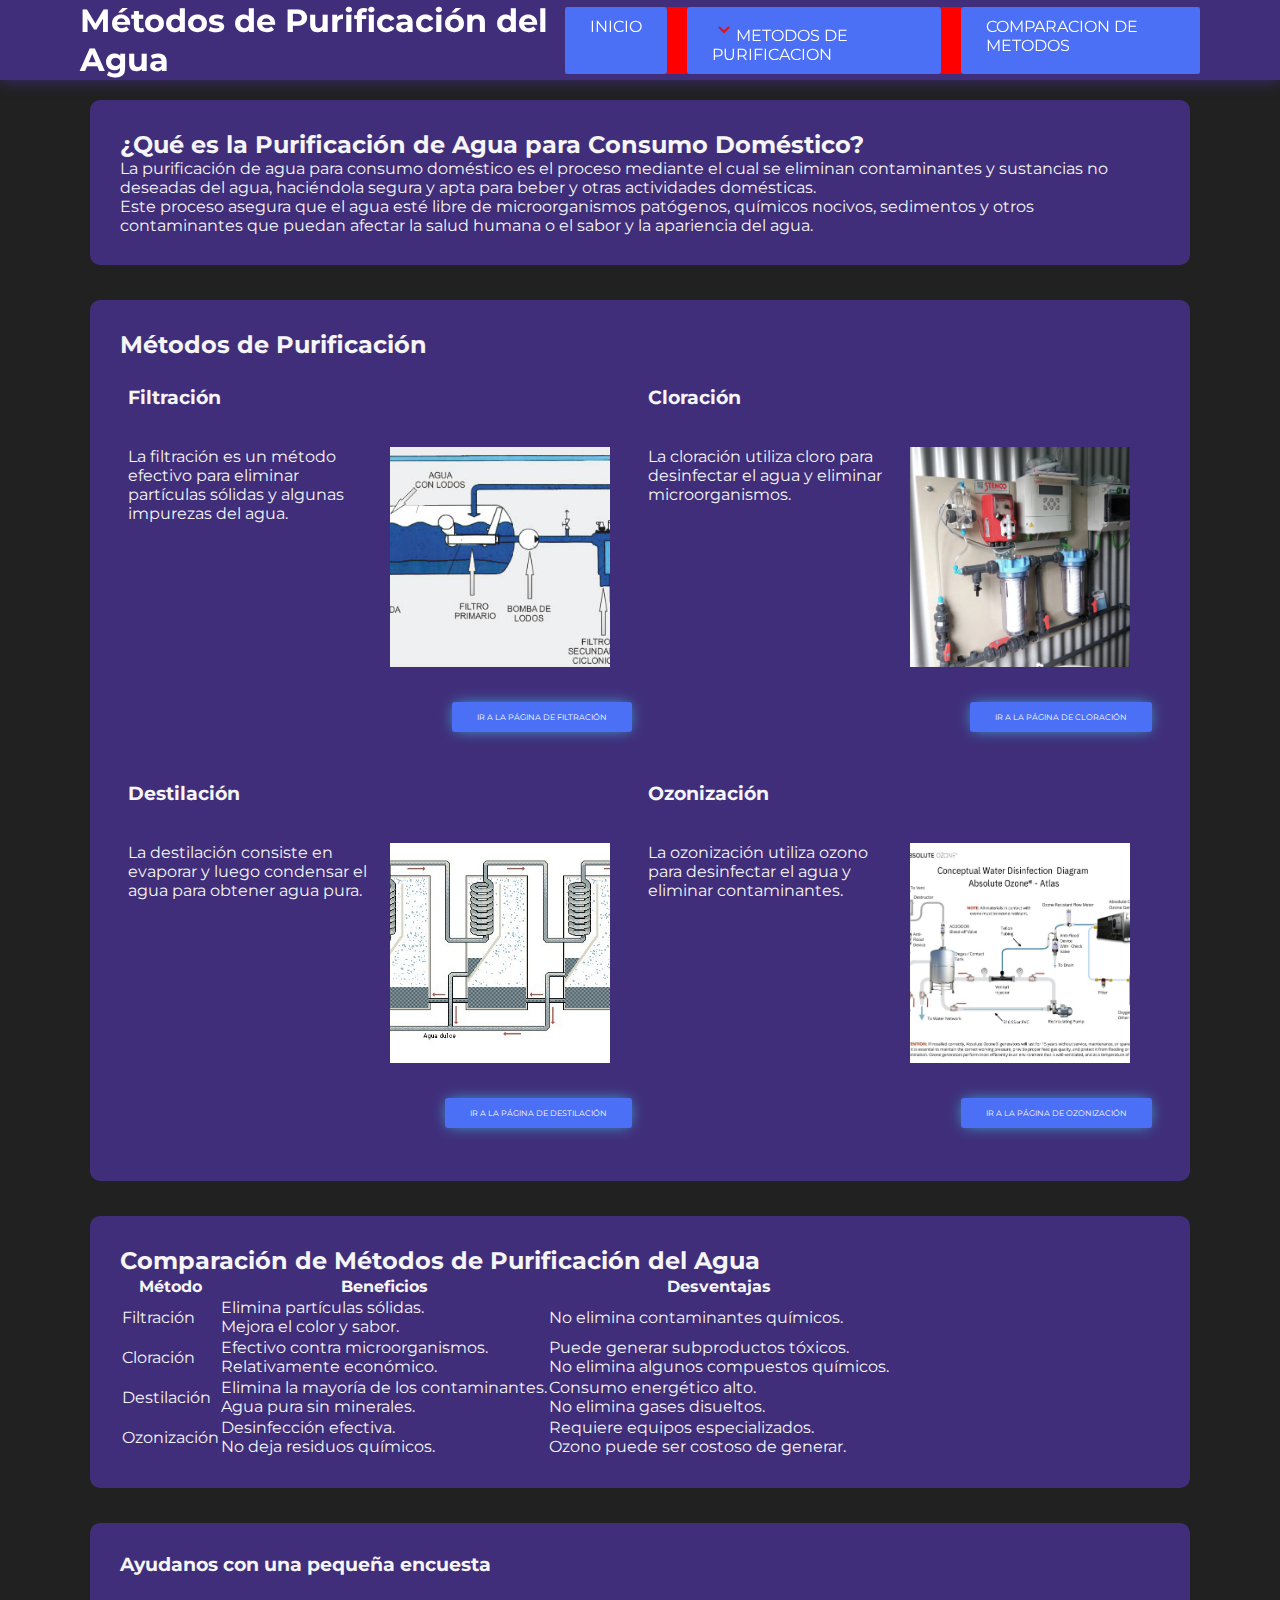
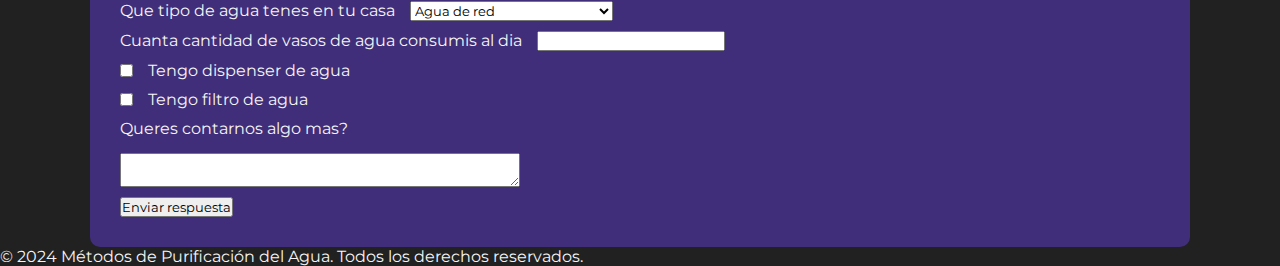
<file: Purificación de agua 2.0/index.html>
<!DOCTYPE html>
<html lang="es-AR">
  <head>
    <meta charset="UTF-8" />
    <meta name="viewport" content="width=device-width, initial-scale=1.0" />
    <link rel="stylesheet" href="estilos.css" />
    <title>Purificación de agua</title>
  </head>

  <body>
    <header class="menu">
      <h1>Métodos de Purificación del Agua</h1>
      <nav style="background-color: red">
        <a class="boton" href="">Inicio</a>
        <a class="boton desplegable" href="">Metodos de purificacion</a>
        <a class="boton" href="">Comparacion de metodos</a>
      </nav>
    </header>
    <main>
      <section>
        <h2>¿Qué es la Purificación de Agua para Consumo Doméstico?</h2>
        <article>
          <p>
            La purificación de agua para consumo doméstico es el proceso
            mediante el cual se eliminan contaminantes y sustancias no deseadas
            del agua, haciéndola segura y apta para beber y otras actividades
            domésticas.
          </p>
          <p>
            Este proceso asegura que el agua esté libre de microorganismos
            patógenos, químicos nocivos, sedimentos y otros contaminantes que
            puedan afectar la salud humana o el sabor y la apariencia del agua.
          </p>
        </article>
      </section>

      <section>
        <h2>Métodos de Purificación</h2>
        <div class="contenedor">
          <article>
            <h3>Filtración</h3>
            <p>
              La filtración es un método efectivo para eliminar partículas
              sólidas y algunas impurezas del agua.
            </p>
            <img src="./imagenes/filtracion.jpg" alt="" />
            <a class="boton brillo-azul" href="./purificacion/filtracion.html"
              >Ir a la página de Filtración</a>
          </article>

          <article>
            <h3>Cloración</h3>
            <p>
              La cloración utiliza cloro para desinfectar el agua y eliminar
              microorganismos.
            </p>
            <img src="./imagenes/cloracion.jpg" alt="" />
            <a class="boton brillo-azul" href="./purificacion/cloracion.html"
              >Ir a la página de Cloración</a
            >
          </article>

          <article>
            <h3>Destilación</h3>
            <p>
              La destilación consiste en evaporar y luego condensar el agua para
              obtener agua pura.
            </p>
            <img src="./imagenes/destilacion.jpg" alt="" />
            <a class="boton brillo-azul" href="./purificacion/destilacion.html"
              >Ir a la página de Destilación</a
            >
          </article>

          <article>
            <h3>Ozonización</h3>
            <p>
              La ozonización utiliza ozono para desinfectar el agua y eliminar
              contaminantes.
            </p>
            <img src="./imagenes/ozonizacion.jpeg" alt="" />
            <a class="boton brillo-azul" href="./purificacion/ozonizacion.html"
              >Ir a la página de Ozonización</a
            >
          </article>
        </div>
      </section>

      <section>
        <h2>Comparación de Métodos de Purificación del Agua</h2>
        <table>
          <tr>
            <th>Método</th>
            <th>Beneficios</th>
            <th>Desventajas</th>
          </tr>
          <tr>
            <td>Filtración</td>
            <td>
              <ul>
                <li>Elimina partículas sólidas.</li>
                <li>Mejora el color y sabor.</li>
              </ul>
            </td>
            <td>
              <ul>
                <li>No elimina contaminantes químicos.</li>
              </ul>
            </td>
          </tr>
          <tr>
            <td>Cloración</td>
            <td>
              <ul>
                <li>Efectivo contra microorganismos.</li>
                <li>Relativamente económico.</li>
              </ul>
            </td>
            <td>
              <ul>
                <li>Puede generar subproductos tóxicos.</li>
                <li>No elimina algunos compuestos químicos.</li>
              </ul>
            </td>
          </tr>
          <tr>
            <td>Destilación</td>
            <td>
              <ul>
                <li>Elimina la mayoría de los contaminantes.</li>
                <li>Agua pura sin minerales.</li>
              </ul>
            </td>
            <td>
              <ul>
                <li>Consumo energético alto.</li>
                <li>No elimina gases disueltos.</li>
              </ul>
            </td>
          </tr>
          <tr>
            <td>Ozonización</td>
            <td>
              <ul>
                <li>Desinfección efectiva.</li>
                <li>No deja residuos químicos.</li>
              </ul>
            </td>
            <td>
              <ul>
                <li>Requiere equipos especializados.</li>
                <li>Ozono puede ser costoso de generar.</li>
              </ul>
            </td>
          </tr>
        </table>
      </section>
      <section class="encuesta">
        <h3>Ayudanos con una pequeña encuesta</h3>
        <form method="post">
          <div>
            <label for="tipoagua">Que tipo de agua tenes en tu casa</label>
            <select name="tipo de agua" id="tipoagua">
              <option value="agua de pozo">Agua de pozo</option>
              <option selected value="agua de red">Agua de red</option>
              <option value="bidones">Bidones de agua purificada</option>
            </select>
          </div>

          <div>
            <label for="vasosagua">Cuanta cantidad de vasos de agua consumis al dia</label>
            <input type="number" id="vasosagua" name="vasos de agua" />
          </div>

          <div>
            <input type="checkbox" name="tiene dispenser" id="dispenser" />
            <label for="dispenser"> Tengo dispenser de agua</label>
          </div>

          <div>
            <input type="checkbox" name="tiene filtro" id="filtro" />
            <label for="filtro"> Tengo filtro de agua</label>
          </div>

          <div class="comentario">
            <label for="comentario">Queres contarnos algo mas?</label>
            <textarea name="" id="comentario"> </textarea>
          </div>

          <div>
            <input type="submit" value="Enviar respuesta" />
          </div>

        </form>
      </section>
    </main>
    <footer>
      <p>
        © 2024 Métodos de Purificación del Agua. Todos los derechos reservados.
      </p>
    </footer>
  </body>
</html>
</file>
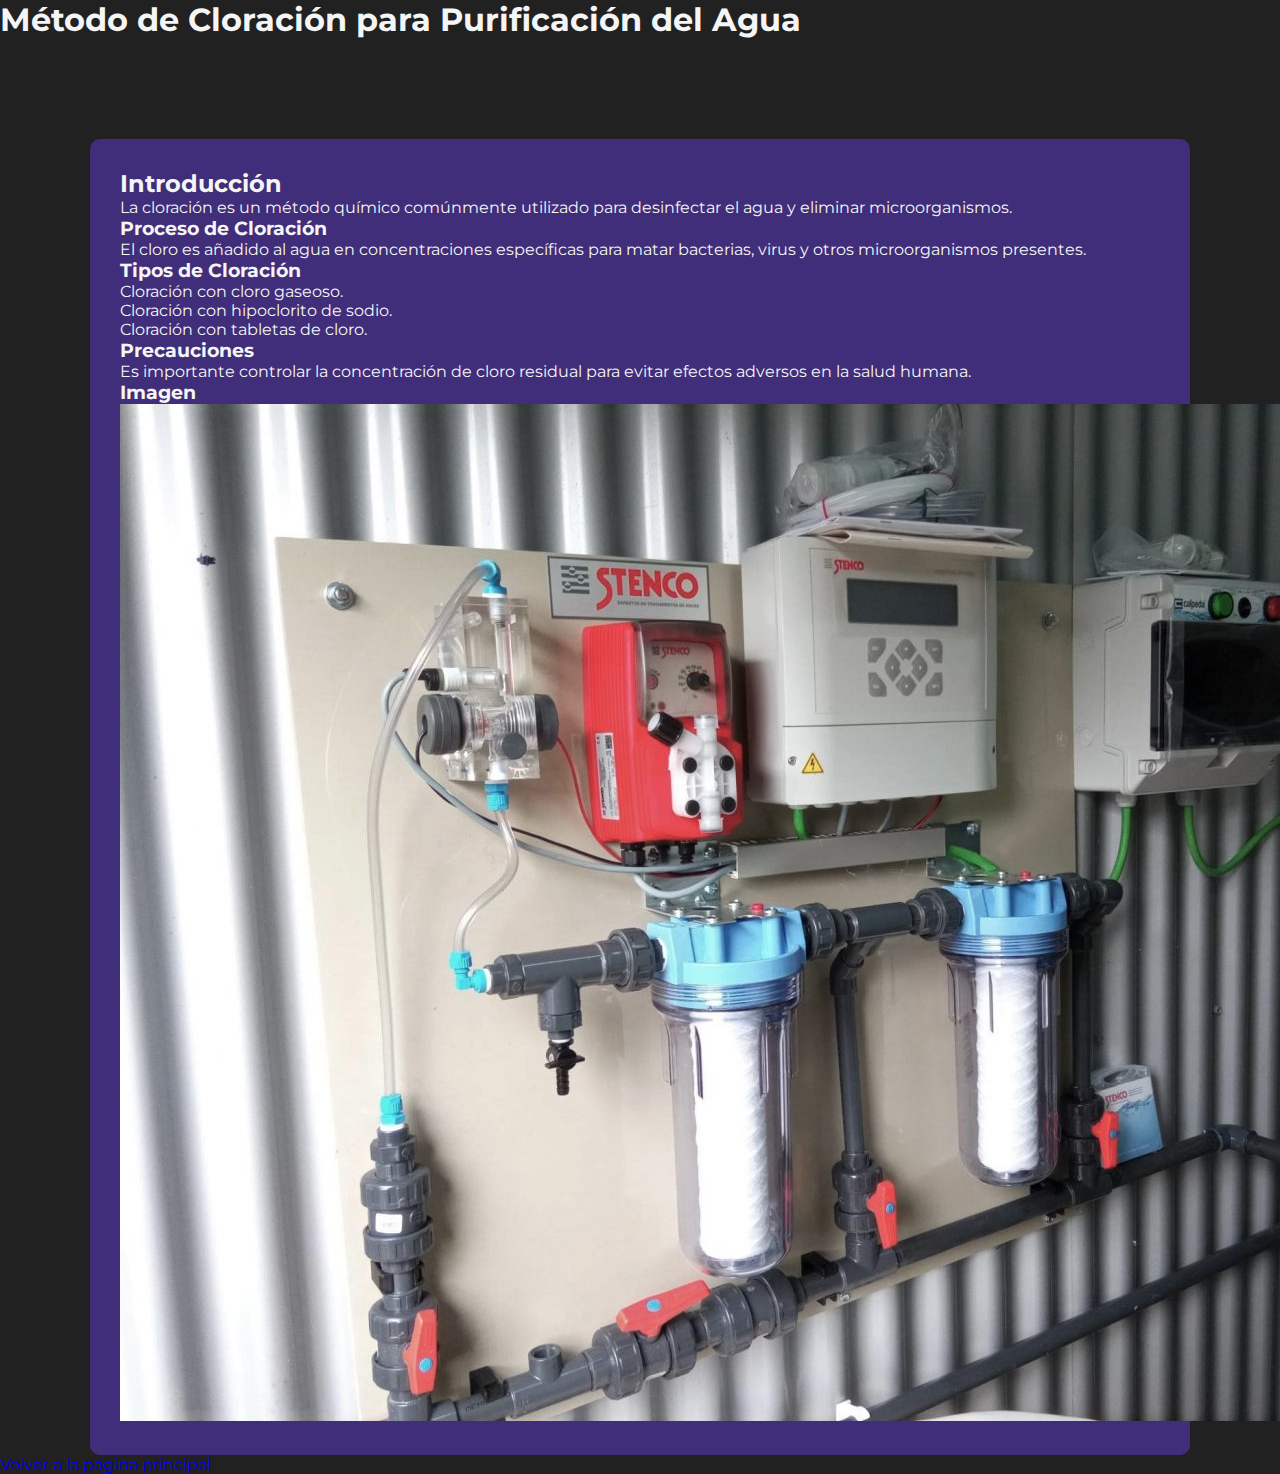
<file: Purificación de agua 2.0/purificacion/cloracion.html>
<!DOCTYPE html>
<html lang="es">
<head>
    <meta charset="UTF-8">
    <meta name="viewport" content="width=device-width, initial-scale=1.0">
    <link rel="stylesheet" href="../estilos.css">
    <title>Cloración - Método de purificación del agua</title>
</head>
<body>
    <header>
        <h1>Método de Cloración para Purificación del Agua</h1>
    </header>
    <main>
        <section>
            <h2>Introducción</h2>
            <p>La cloración es un método químico comúnmente utilizado para desinfectar el agua y eliminar microorganismos.</p>
            <h3>Proceso de Cloración</h3>
            <p>El cloro es añadido al agua en concentraciones específicas para matar bacterias, virus y otros microorganismos presentes.</p>
            <h3>Tipos de Cloración</h3>
            <ul>
                <li>Cloración con cloro gaseoso.</li>
                <li>Cloración con hipoclorito de sodio.</li>
                <li>Cloración con tabletas de cloro.</li>
            </ul>
            <h3>Precauciones</h3>
            <p>Es importante controlar la concentración de cloro residual para evitar efectos adversos en la salud humana.</p>
            <h3>Imagen</h3>
            <img src="../imagenes/cloracion.jpg" alt="Cloración del agua">
        </section>
    </main>
    <footer>
        <p><a href="../index.html">Volver a la página principal</a></p>
    </footer>
</body>
</html>
</file>
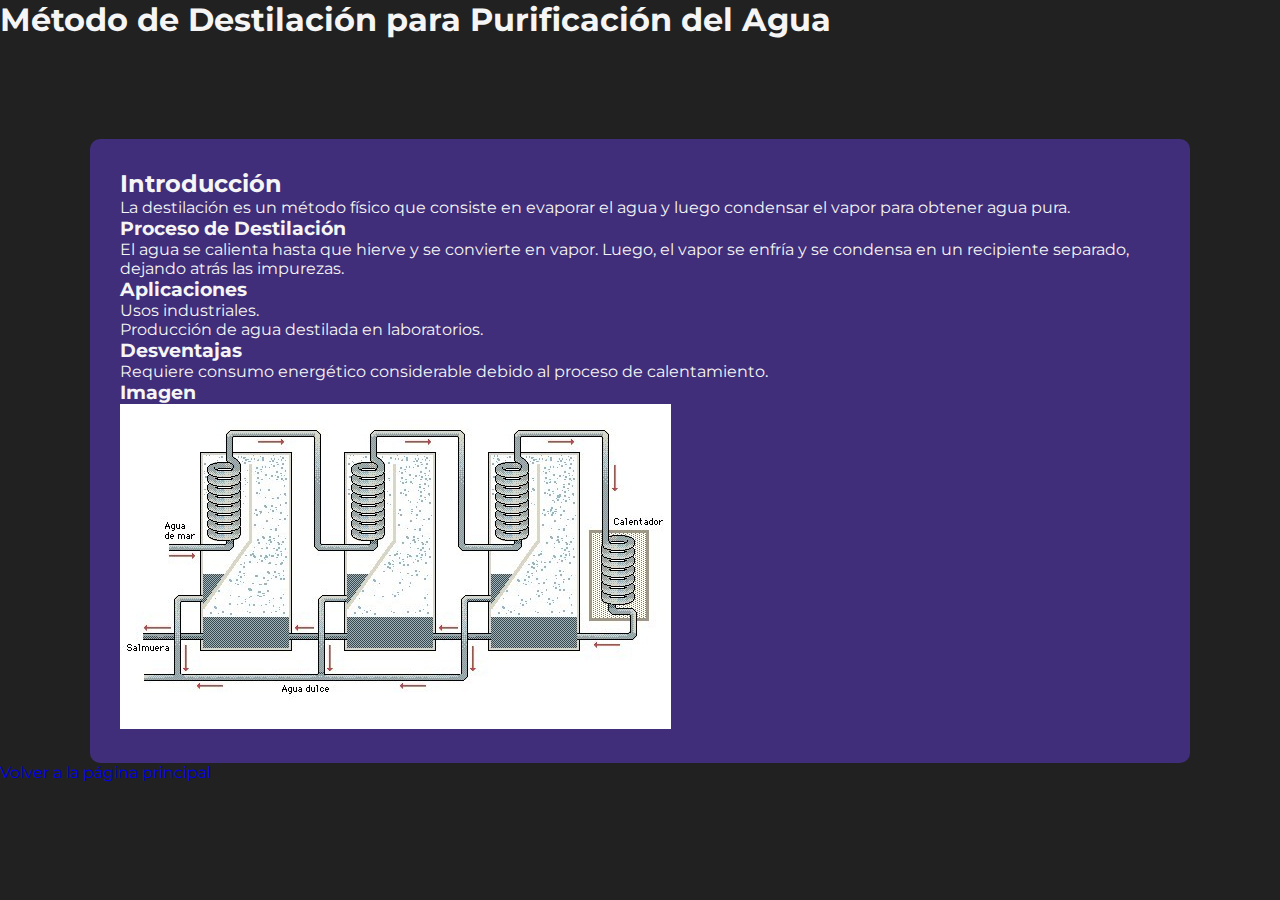
<file: Purificación de agua 2.0/purificacion/destilacion.html>
<!DOCTYPE html>
<html lang="es">
<head>
    <meta charset="UTF-8">
    <meta name="viewport" content="width=device-width, initial-scale=1.0">
    <link rel="stylesheet" href="../estilos.css">
    <title>Destilación - Método de purificación del agua</title>
</head>
<body>
    <header>
        <h1>Método de Destilación para Purificación del Agua</h1>
    </header>
    <main>
        <section>
            <h2>Introducción</h2>
            <p>La destilación es un método físico que consiste en evaporar el agua y luego condensar el vapor para obtener agua pura.</p>
            <h3>Proceso de Destilación</h3>
            <p>El agua se calienta hasta que hierve y se convierte en vapor. Luego, el vapor se enfría y se condensa en un recipiente separado, dejando atrás las impurezas.</p>
            <h3>Aplicaciones</h3>
            <ul>
                <li>Usos industriales.</li>
                <li>Producción de agua destilada en laboratorios.</li>
            </ul>
            <h3>Desventajas</h3>
            <p>Requiere consumo energético considerable debido al proceso de calentamiento.</p>
            <h3>Imagen</h3>
            <img src="../imagenes/destilacion.jpg" alt="Destilación del agua">
        </section>
    </main>
    <footer>
        <p><a href="../index.html">Volver a la página principal</a></p>
    </footer>
</body>
</html>
</file>
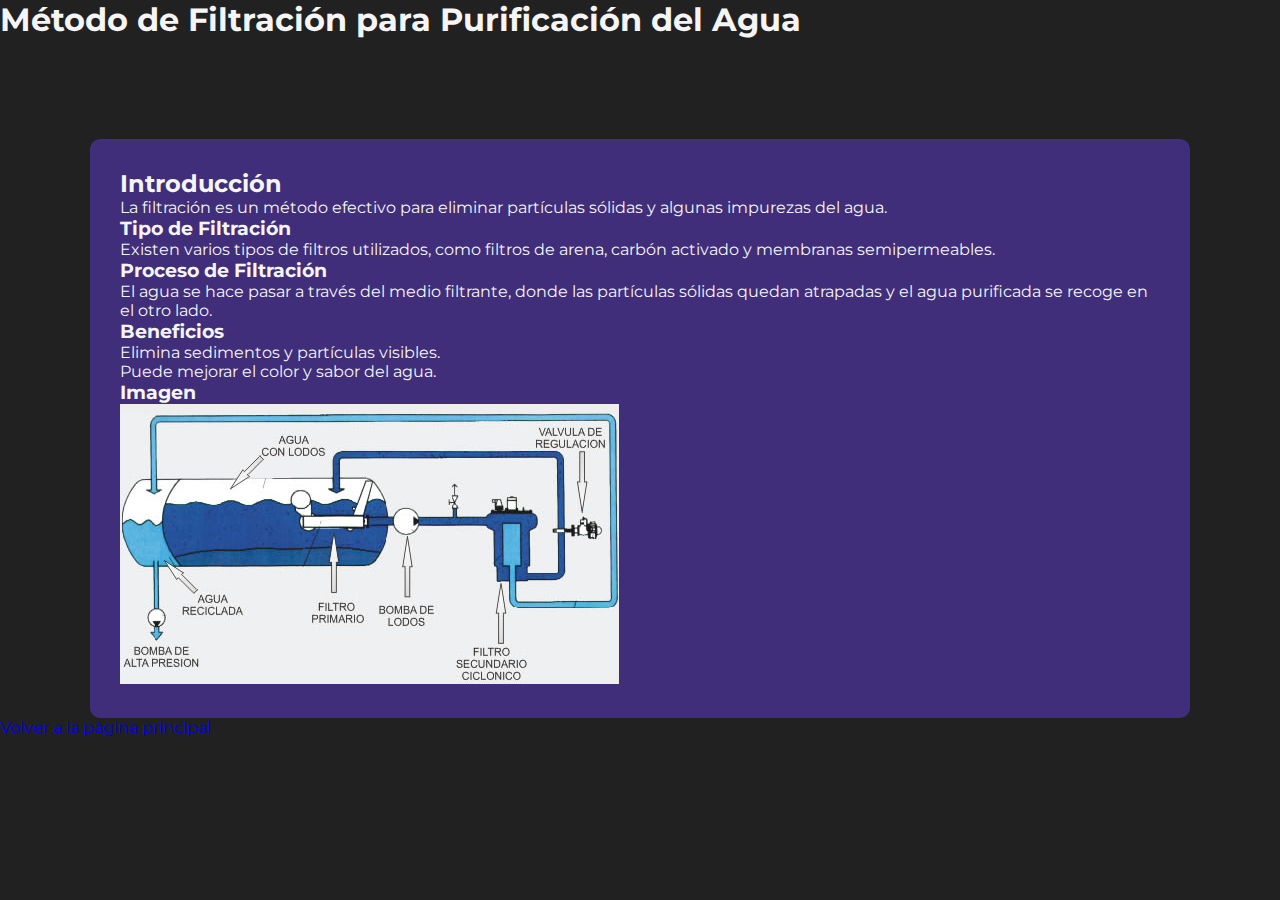
<file: Purificación de agua 2.0/purificacion/filtracion.html>
<!DOCTYPE html>
<html lang="es">
<head>
    <meta charset="UTF-8">
    <meta name="viewport" content="width=device-width, initial-scale=1.0">
    <link rel="stylesheet" href="../estilos.css">
    <title>Filtración - Método de purificación del agua</title>
</head>
<body>
    <header>
        <h1>Método de Filtración para Purificación del Agua</h1>
    </header>
    <main>
        <section>
            <h2>Introducción</h2>
            <p>La filtración es un método efectivo para eliminar partículas sólidas y algunas impurezas del agua.</p>
            <h3>Tipo de Filtración</h3>
            <p>Existen varios tipos de filtros utilizados, como filtros de arena, carbón activado y membranas semipermeables.</p>
            <h3>Proceso de Filtración</h3>
            <p>El agua se hace pasar a través del medio filtrante, donde las partículas sólidas quedan atrapadas y el agua purificada se recoge en el otro lado.</p>
            <h3>Beneficios</h3>
            <ul>
                <li>Elimina sedimentos y partículas visibles.</li>
                <li>Puede mejorar el color y sabor del agua.</li>
            </ul>
            <h3>Imagen</h3>
            <img src="../imagenes/filtracion.jpg" alt="Filtro de agua">
        </section>
    </main>
    <footer>
        <p><a href="../index.html">Volver a la página principal</a></p>
    </footer>
</body>
</file>
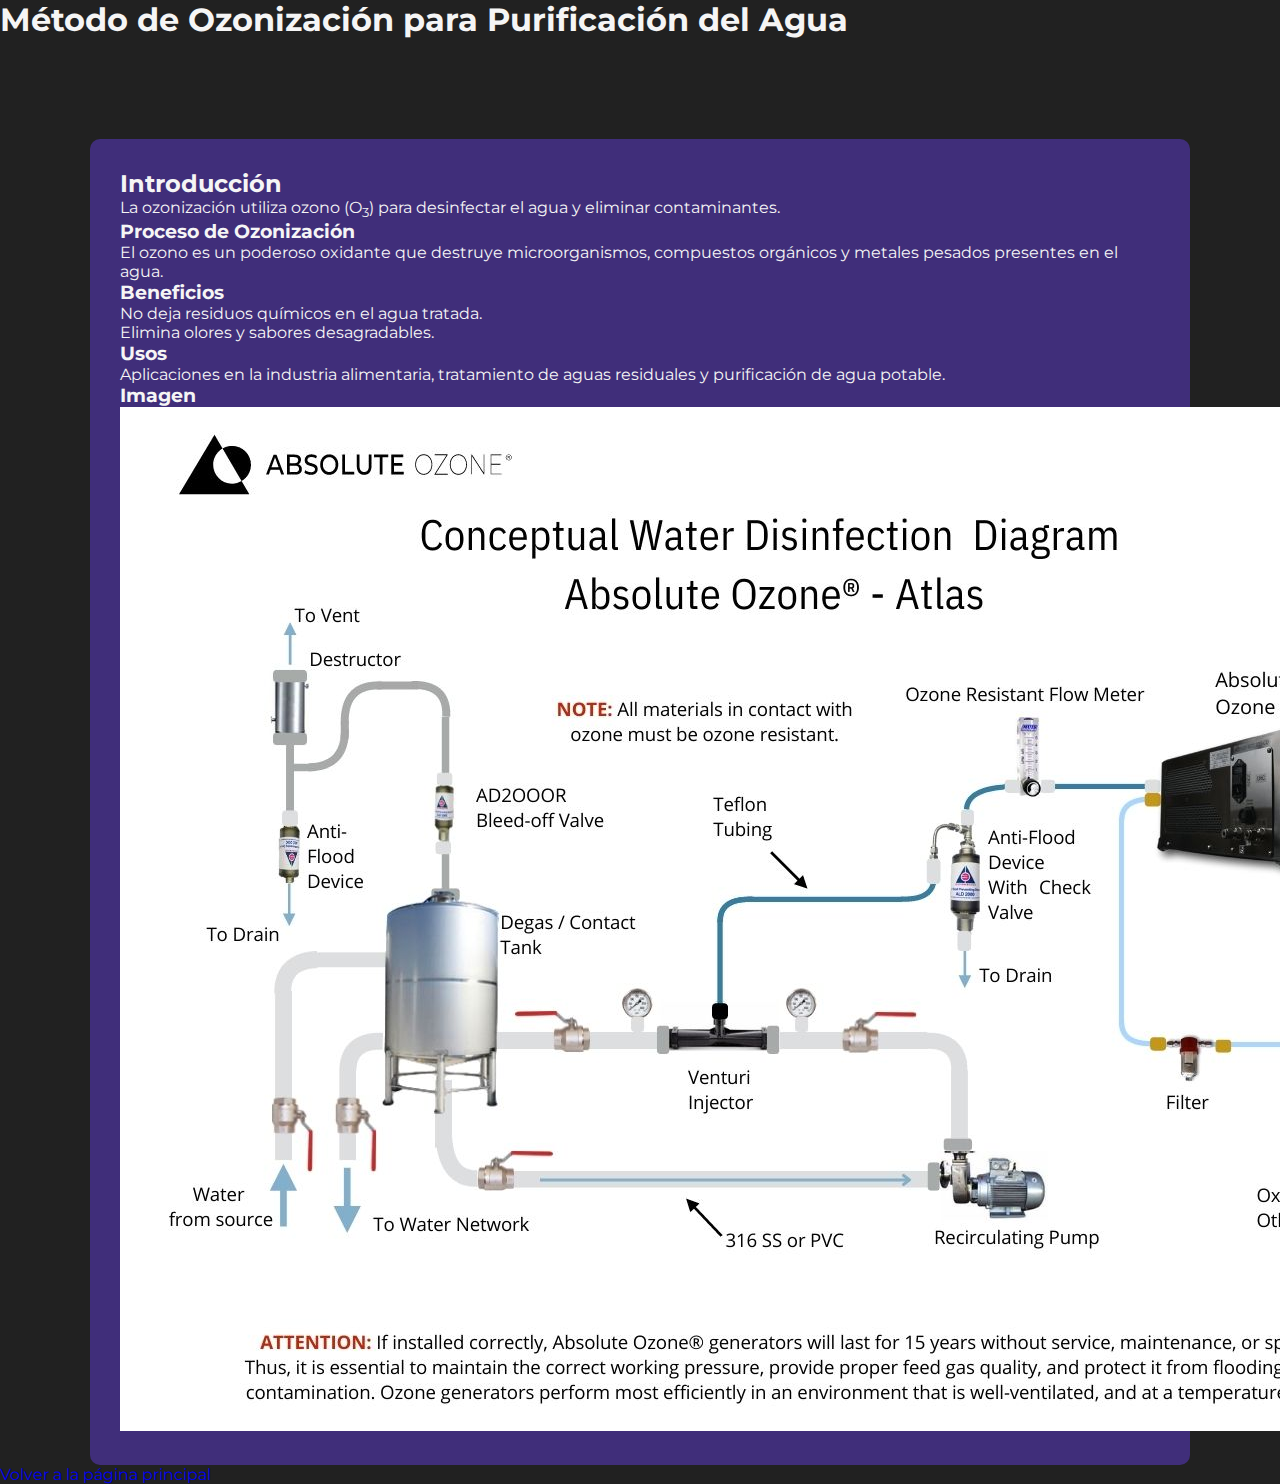
<file: Purificación de agua 2.0/purificacion/ozonizacion.html>
<!DOCTYPE html>
<html lang="es">
<head>
    <meta charset="UTF-8">
    <meta name="viewport" content="width=device-width, initial-scale=1.0">
    <link rel="stylesheet" href="../estilos.css">
    <title>Ozonización - Método de purificación del agua</title>
</head>
<body>
    <header>
        <h1>Método de Ozonización para Purificación del Agua</h1>
    </header>
    <main>
        <section>
            <h2>Introducción</h2>
            <p>La ozonización utiliza ozono (O<sub>3</sub>) para desinfectar el agua y eliminar contaminantes.</p>
            <h3>Proceso de Ozonización</h3>
            <p>El ozono es un poderoso oxidante que destruye microorganismos, compuestos orgánicos y metales pesados presentes en el agua.</p>
            <h3>Beneficios</h3>
            <ul>
                <li>No deja residuos químicos en el agua tratada.</li>
                <li>Elimina olores y sabores desagradables.</li>
            </ul>
            <h3>Usos</h3>
            <p>Aplicaciones en la industria alimentaria, tratamiento de aguas residuales y purificación de agua potable.</p>
            <h3>Imagen</h3>
            <img src="../imagenes/ozonizacion.jpeg" alt="Ozonización del agua">
        </section>
    </main>
    <footer>
        <p><a href="../index.html">Volver a la página principal</a></p>
    </footer>
</body>
</html>
</file>
<file: Purificación de agua 2.0/estilos.css>
@import url('https://fonts.googleapis.com/css2?family=Montserrat:ital,wght@0,100..900;1,100..900&display=swap');

*{
    margin: 0;
    padding: 0;
    text-decoration: none;
    list-style-type: none;
    box-sizing: border-box;
    font-family: "Montserrat", sans-serif;
}

body{
    background-color: rgb(33, 33, 33);
    color: whitesmoke;
}

main{
    /*margin-top: 100px;*/
    max-width: 1100px;
    margin: 100px auto 0 auto;
    display: flex;
    flex-direction: column;
    gap: 35px;
}

section{
    background-color: #402E7A; /*#1e1539*/
    padding: 30px;
    border-radius: 10px;
    /*margin-bottom: 35px;*/
}

.menu{
    display: flex;
    justify-content: space-between;
    align-items: center;
    background-color: #402E7A;
    color: white;
    height: 80px;
    position: fixed;
    top: 0;
    width: 100%;
    padding: 0 80px;
    box-shadow: 0 0 15px #402E7A;
}

.menu nav{
    display: flex;
    gap: 20px;
}

.boton{
    background-color: #4B70F5;
    padding: 10px 25px;
    font-weight: 400;
    text-transform: uppercase;
    color: white;
    border-radius: 3px;
}

.brillo-azul{
    box-shadow: 0 0 15px -3px #3DC2EC;
}

.contenedor{
    display: grid;
    grid-template-columns: 1fr 1fr;
}

.contenedor article{
    display: grid;
    grid-template-columns: 1fr 1fr;
    grid-template-rows: 60px auto 60px;

    /*grid-template: filas / columnas;*/

    grid-template-areas: 
    "titulo titulo" 
    "contenido imagen" 
    ". link";
    gap: 20px;
    padding: 8px;
/*
    align-items: ;
    justify-items: ;
    place-items: align justify;

    align-content: ;
    justify-content: ;
    place-content: align justify;
    */
}

.contenedor article h3{
    grid-area: titulo;
    align-self: center;
}

.contenedor article p{
    grid-area: contenido;
}

.contenedor article img{
    grid-area: imagen;
    width: 220px;
    height: 220px;
    object-fit: cover;
}

.contenedor article a{
    grid-area: link;
    align-self: center;
    justify-self: right;
    /* align justify*/
    place-self: center right;
    font-size: 8px;
}

.encuesta form{
    display: flex;
    gap: 10px;
    flex-direction: column;
}

.encuesta h3{
    margin-bottom: 25px;
}

.encuesta textarea{
    display: block;
}

.encuesta form div{
    display: flex;
    gap: 15px;
}

.encuesta .comentario{
    flex-direction: column;
}

.encuesta .comentario textarea{
    width: 400px;
}

.desplegable::before{
    content: url(./imagenes/svg/flecha-abajo.svg);
}

.desplegable:hover::before{
    content: url(./imagenes/svg/flecha-derecha.svg);
}
</file>
